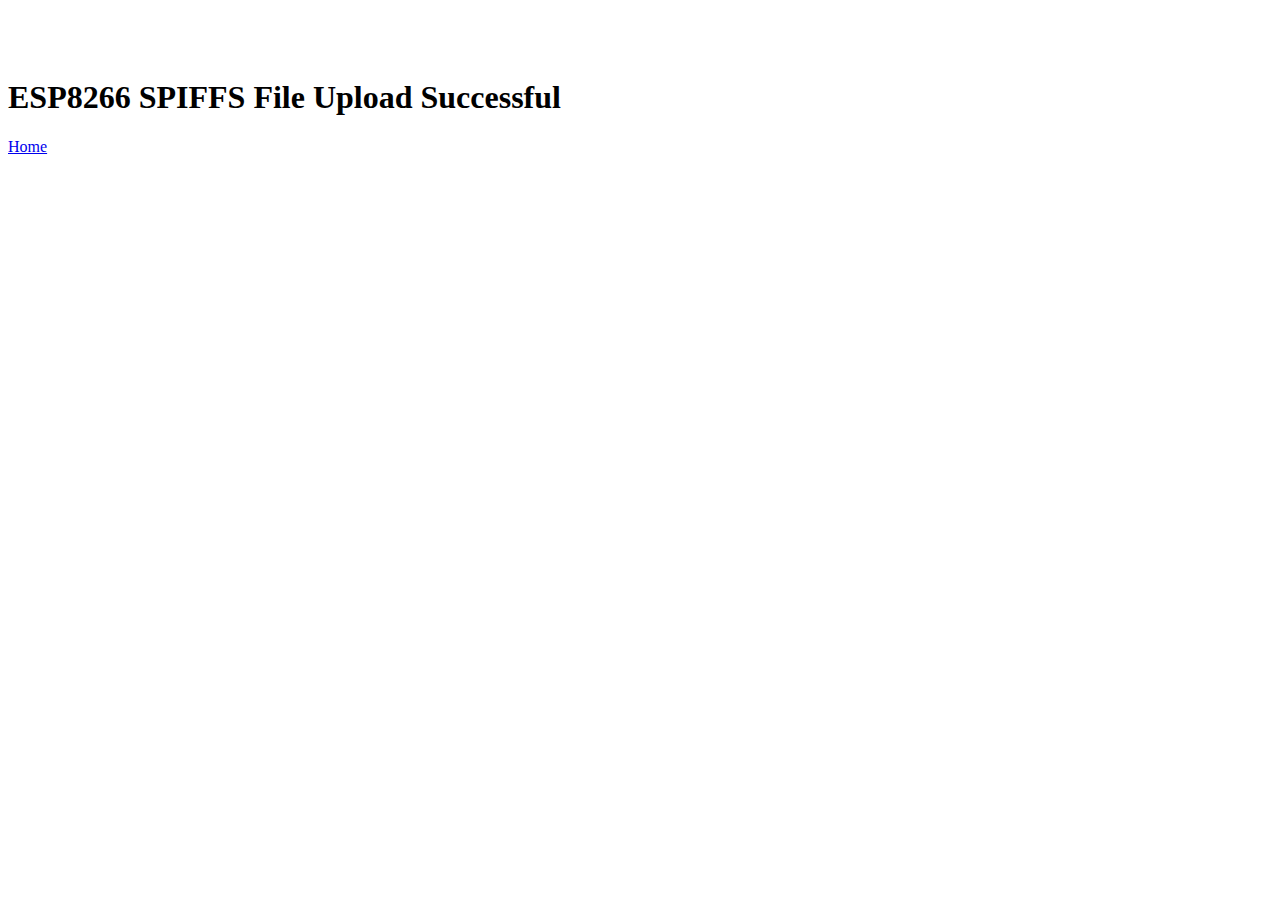
<file: data/success.html>
<!DOCTYPE html>
<html>

<head>
    <title>ESP8266 SPIFFS File Upload Successful</title>
    <link rel="stylesheet" type="text/css" href="main.css">
</head>

<body>
    <h1>ESP8266 SPIFFS File Upload Successful</h1>
    <p><a href="/">Home</a></p>
</body>

</html>
</file>
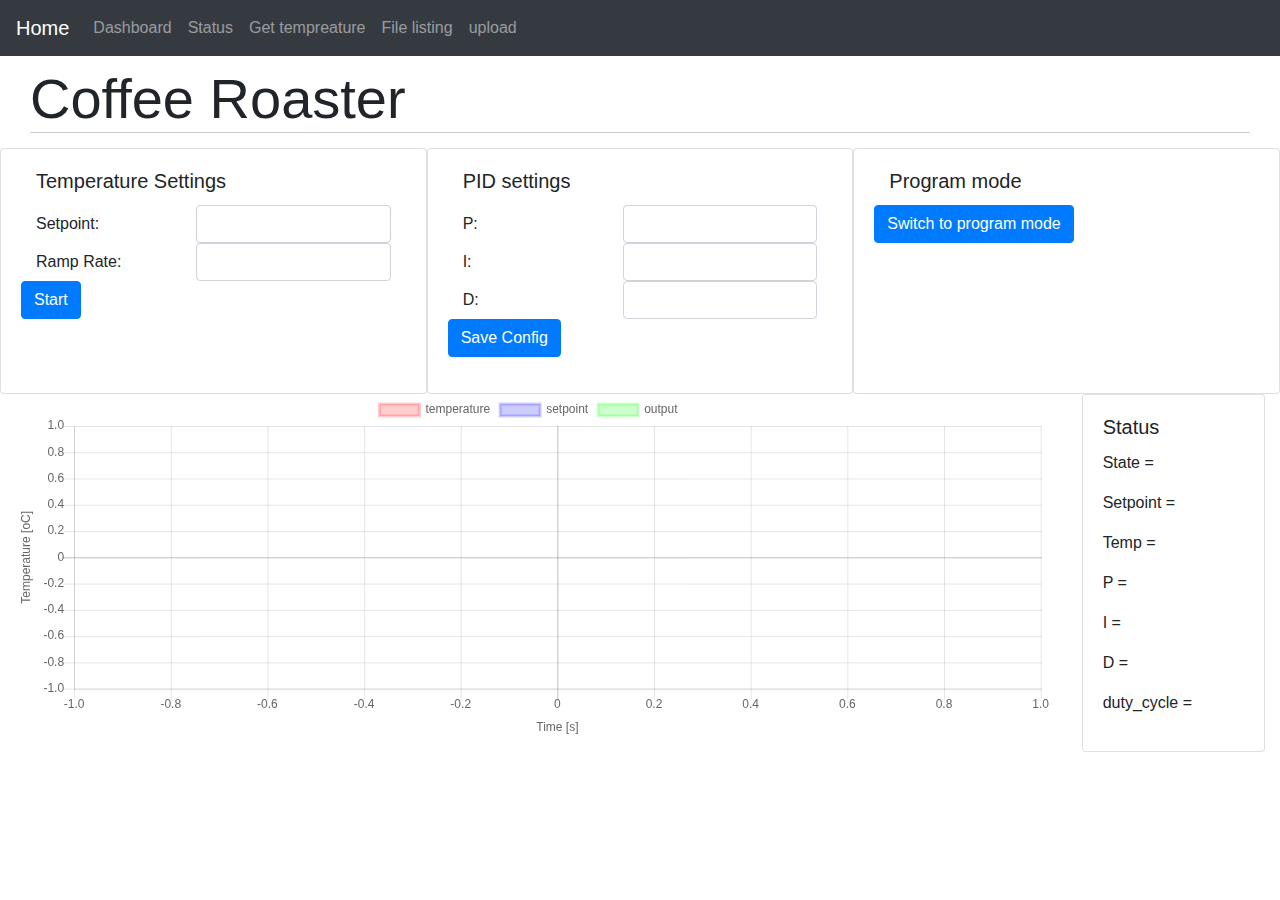
<file: data/temperature.html>
<!DOCTYPE html>
<html>

<head>
    <!-- This ha to come *before* any stylesheets are declared -->
    <meta charset="utf-8">
    <meta http-equiv="X-UA-Compatible" content="IE=edge">
    <meta name="viewport" content="width=device-width, initial-scale=1, shrink-to-fit=no">
    <meta http-equiv="cache-control" content="no-cache, must-revalidate, max-age=0, post-check=0, pre-check=0">
    <meta http-equiv="expires" content="-1">
    <meta http-equiv="pragma" content="no-cache">

    <!-- JQuery -->
    <script src="jquery-3.2.1.slim.min.js"></script>
    <script src="popper.min.js"></script>

    <!-- Bootstrap -->
    <link rel="stylesheet" href="bootstrap.min.css">
    <script src="bootstrap.min.js"></script>

    <!-- Chart.js -->
    <script type="text/javascript" src="Chart.bundle.js"></script>
    <!--<meta content='width=device-width, initial-scale=1.0, maximum-scale=1.0, user-scalable=0' name='viewport'>-->
    
    <link rel="stylesheet" type="text/css" href="main.css">    
    <!--<link rel="icon" href="{{url_for('static', filename='icons/icon.png')}}">-->
    
    <title>Coffee Roaster</title>

</head>

<body>
    <nav class="navbar navbar-expand-md navbar-dark fixed-top bg-dark">
      <a class="navbar-brand" href="/">Home</a>
      <button class="navbar-toggler d-lg-none" type="button" data-toggle="collapse" data-target="#navbar" aria-controls="navbar" aria-expanded="false" aria-label="Toggle navigation">
        <span class="navbar-toggler-icon"></span>
      </button>

      <div class="collapse navbar-collapse" id="navbar">
        <ul class="navbar-nav mr-auto">
          <li class="nav-item">
            <a class="nav-link" href="/temperature.html">Dashboard</a>
          </li>
          <li class="nav-item">
            <a class="nav-link" href="/status">Status</a>
          </li>
          <li class="nav-item">
            <a class="nav-link" href="/temperature">Get tempreature</a>
          </li>
          <li class="nav-item">
            <a class="nav-link" href="/list">File listing</a>
          </li>
          <li class="nav-item">
            <a class="nav-link" href="/upload">upload</a>
          </li>
        </ul>
      </div>
    </nav>

  <div class="container-fluid">
    <h1 class="page-header display-4">Coffee Roaster</h1>

    <!-- simple_controls are for manually setting things up -->
    <div class="row" id="simple_controls">
      
      <div class="card col-sm-4" >
        <div class="card-body">
          <h5 class="card-title">Temperature Settings</h5>
          <div class="form-group row">
            <label for="setpoint_temp" class="col-sm-5 col-form-label">Setpoint:</label>
            <div class="col-sm-7">
              <input type="number" increment="1" class="form-control" id="setpoint_temp">
            </div>
            <label for="setpoint_ramp_rate" class="col-sm-5 col-form-label">Ramp Rate:</label>
            <div class="col-sm-7">
              <input type="number" increment="10" class="form-control" id="setpoint_ramp_rate">
            </div>
            <button type="button" class="btn btn-primary" id="simple_start_stop_button">Start</button>
            <button type="button" class="btn btn-primary" id="simple_restart_button" style="display:none">Restart</button>
          </div>
        </div>
      </div>

        
      <div class="card col-sm-4" >
        <div class="card-body">
          <h5 class="card-title">PID settings</h5>
          <div class="form-group row">
            <label for="setpoint_P" class="col-sm-5 col-form-label">P:</label>
            <div class="col-sm-7">
              <input type="number" increment="0.1" min="0" class="form-control" id="setpoint_P">
            </div>
            <label for="setpoint_I" class="col-sm-5 col-form-label">I:</label>
            <div class="col-sm-7">
              <input type="number" increment="0.1" min="0" class="form-control" id="setpoint_I">
            </div>
            <label for="setpoint_D" class="col-sm-5 col-form-label">D:</label>
            <div class="col-sm-7">
              <input type="number" increment="0.1" min="0" class="form-control" id="setpoint_D">
            </div>
            <button type="button" class="btn btn-primary" id="save_config_button">Save Config</button>
          </div>
        </div>
      </div>
      
      <div class="card col-sm-4" >
        <div class="card-body">
          <h5 class="card-title">Program mode</h5>
          <div class="form-group row">
            <button type="button" class="btn btn-primary" id="switch_to_program_mode_button">Switch to program mode</button>
          </div>
        </div>
      </div>


    </div>        
    

    <!-- program_controls are for inputting a full roast profile -->
    <div id="program_controls" style="display:none;">

      <div class="row">
        
        <div class="card col-sm-4" >
          <div class="card-body">
            <h5 class="card-title">Program Control</h5>
            <div class="form-group row">
              <label for="program_filename" class="col-sm-5 col-form-label">Filename:</label>
              <div class="col-sm-7">
                <input type="text" class="form-control" id="program_filename">
              </div>
            </div>
            <div class="form-group">
              <button type="button" class="btn btn-primary" id="program_preheat_button">Preheat</button>
              <button type="button" class="btn btn-success" id="program_start_button" disabled>Start</button>
              <button type="button" class="btn btn-danger" id="program_abort_button" disabled>Abort</button>
            </div>
          </div>
        </div>

        <div class="card col-sm-4" >
          <div class="card-body">
            <h5 class="card-title">PID settings</h5>
            <div class="form-group row">
              <label for="setpoint_P" class="col-sm-5 col-form-label">P:</label>
              <div class="col-sm-7">
                <input type="number" increment="0.1" class="form-control" id="setpoint_P">
              </div>
              <label for="setpoint_I" class="col-sm-5 col-form-label">I:</label>
              <div class="col-sm-7">
                <input type="number" increment="0.1" class="form-control" id="setpoint_I">
              </div>
              <label for="setpoint_D" class="col-sm-5 col-form-label">D:</label>
              <div class="col-sm-7">
                <input type="number" increment="0.1" class="form-control" id="setpoint_D">
              </div>
            </div>
          </div>
        </div>
        
        <div class="card col-sm-4" >
          <div class="card-body">
            <h5 class="card-title">Simple mode</h5>
            <div class="form-group row">
              <button type="button" class="btn btn-primary" id="switch_to_simple_mode_button">Switch to simple mode</button>
            </div>
          </div>
        </div>
      </div>


      <div class="row">
        <div class="card col" >
          <div class="card-body">
            <h5 class="card-title">Program Settings</h5>
            <table id="program_table" class="table">
              <thead>
                <th>
                  <input class="form-control" type="text" name="program_name" id="program_name" placeholder="Program Name">
                </th>
              </thead>
              <tbody>
                <tr>
                  <td>
                    <input class="form-control" type="text" name="step_name_1" id="step_name_1" placeholder="step name">
                  </td>
                  <td>
                    <input class="form-control" type="number" name="temp_1" id="temp_1" placeholder="Target Temperature">
                  </td>
                  <td>
                    <input class="form-control" type="number" name="ramp_rate_1" id="ramp_rate_1" placeholder="Ramp Rate">
                  </td>
                  <td>
                    <input class="form-control" type="number" name="hold_time_1" id="hold_time_1" placeholder="Hold Time">
                  </td>
                  <td>
                    <button type="button" class="close" id="remove_step_1">
                      <span>&times;</span>
                    </button>
                  </td>
                </tr>
              </tbody>
              <tfoot>
                <td>
                  <input type="button" class="btn btn-primary" id="add_step" value="Add Step"/>
                </td>
                <td>
                  <input type="button" class="btn btn-primary" id="upload_program" value="Upload"/>
                </td>
              </tfoot>
            </table>

          </div>
        </div>
      </div>
    </div>


    <div class="row" id="main_display">
      <div class="col-sm-10">
          <div id="chart_div">
            <canvas id="myChart" width="300" height="100"></canvas>
          </div>
      </div>
      <div class="col-sm-2">
          <div class="card" >
            <div class="card-body">
              <h5 class="card-title">Status</h5>
              <p id="status_state">State = </p>
              <p id="status_setpoint">Setpoint = </p>
              <p id="status_temp">Temp = </p>
              <p id="status_P">P = </p>
              <p id="status_I">I = </p>
              <p id="status_D">D = </p>
              <p id="status_duty_cycle">duty_cycle = </p>
            </div>
          </div>
      </div>
    </div>

  <script src="temperatureGraph.js"></script>

</body>

</html>
</file>
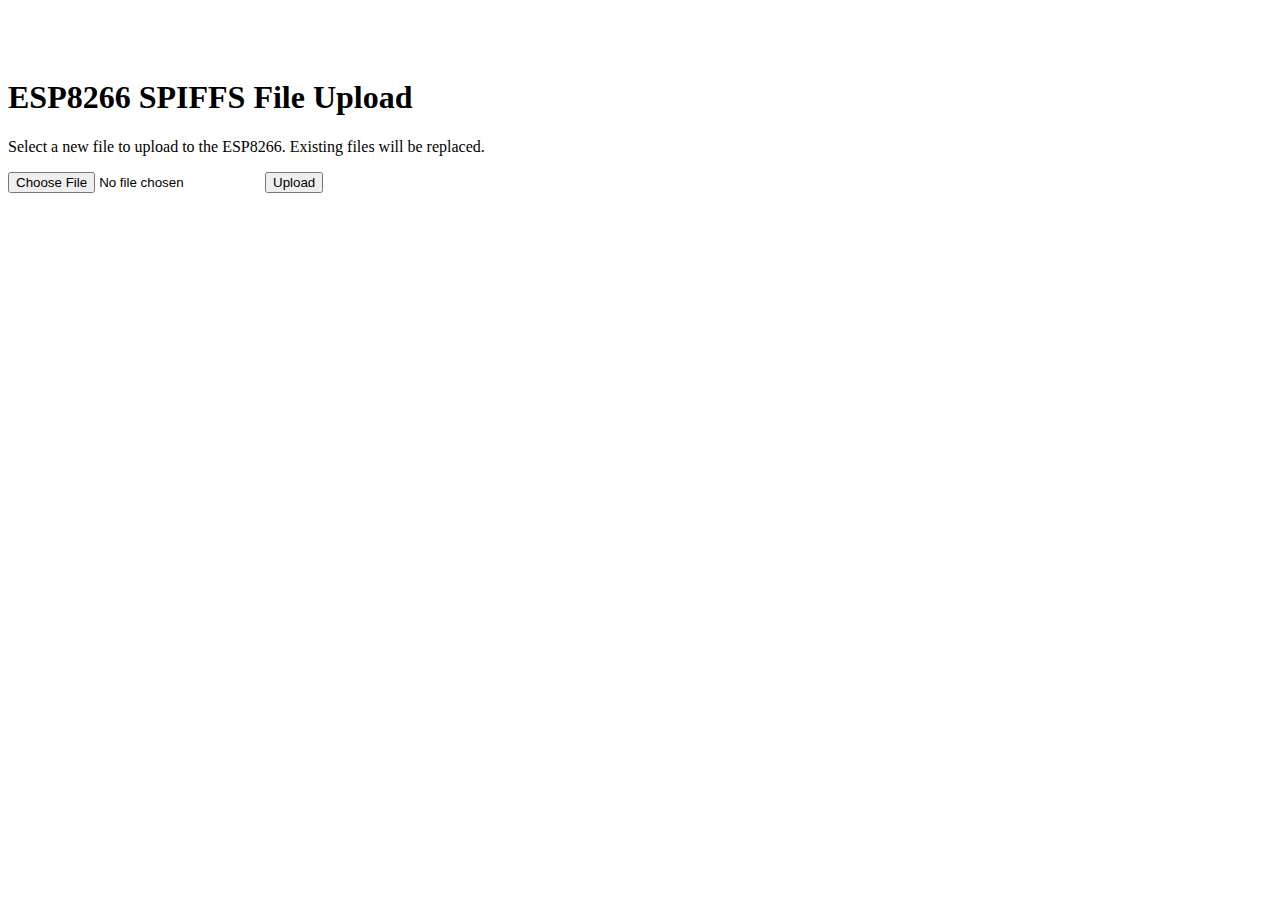
<file: data/upload.html>
<!DOCTYPE html>
<html>

<head>
    <title>ESP8266 SPIFFS File Upload</title>
    <link rel="stylesheet" type="text/css" href="main.css">
</head>

<body>
    <h1>ESP8266 SPIFFS File Upload</h1>
    <p>Select a new file to upload to the ESP8266. Existing files will be replaced.</p>
    <form method="POST" enctype="multipart/form-data">
        <input type="file" name="data">
        <input class="button" type="submit" value="Upload">
    </form>
</body>

</html>
</file>
<file: data/main.css>
/*
body {
	font-family: 'Roboto', sans-serif;
	font-size: 22pt;
	margin: 0;
	margin-top: 6px;
    color: #444;
    background-color: #ddd;
}

h1 {
	font-size: 1.5em;
	font-weight: normal;
	margin: 0px 0px 12px 0px;
}

button {
    font-size: 14pt;
	width: 2em;
}

center {
	padding: 1em;
	margin: auto;
	width: 90%;
	box-shadow: #777 2px 2px 5px;
	box-sizing: border-box;
}
*/


/* Shift all the page content down 50px to account for the navbar at the top */
body {
    padding-top: 50px;
}

/* Hide default 1px border */
.navbar-fixed-top {
    border: 0;
}

.page-header {
    margin: 15px;
    border-bottom: 1px solid #ccc;
}
</file>
